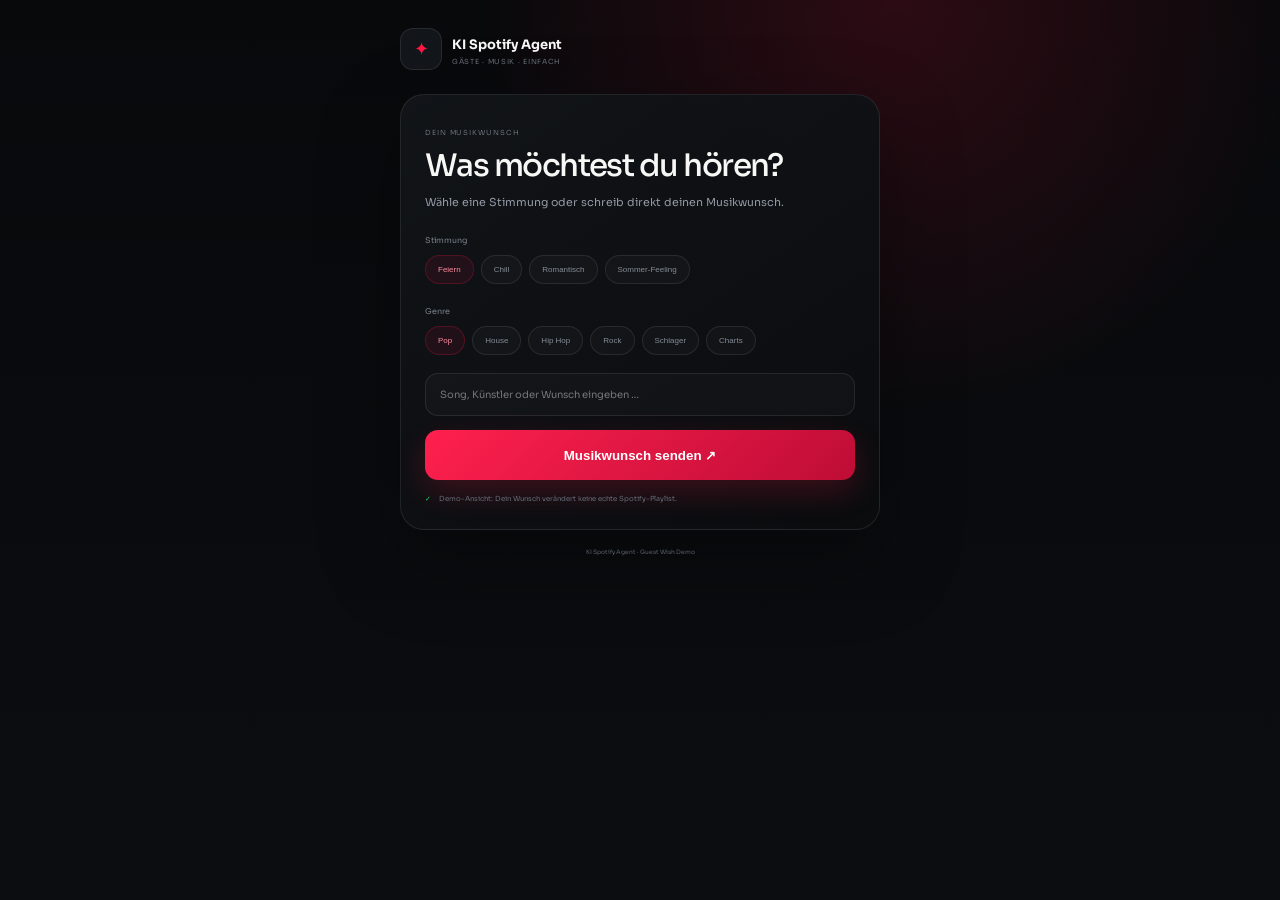
<file: guest-wish.html>
<!doctype html>
<html lang="de">
<head>
<meta charset="utf-8"><meta name="viewport" content="width=device-width,initial-scale=1,viewport-fit=cover"><meta name="theme-color" content="#08090b"><title>Musikwunsch · KI Spotify Agent</title>
<link rel="preconnect" href="https://fonts.googleapis.com"><link rel="preconnect" href="https://fonts.gstatic.com" crossorigin><link href="https://fonts.googleapis.com/css2?family=Sora:wght@300;400;500;600&display=swap" rel="stylesheet">
<style>
:root{color-scheme:dark;--red:#ff1744;--green:#1ed760;--line:rgba(255,255,255,.09)}*{box-sizing:border-box}body{margin:0;min-height:100vh;font-family:Sora,-apple-system,sans-serif;color:#f7f7f5;background:radial-gradient(circle at 70% 0,rgba(255,23,68,.15),transparent 26rem),linear-gradient(180deg,#08090b,#0b0d10);padding:20px}.app{width:min(480px,100%);margin:auto}.brand{display:flex;align-items:center;gap:10px;margin:8px 0 24px}.logo{width:42px;height:42px;border:1px solid var(--line);border-radius:13px;display:grid;place-items:center;background:#12151a;color:var(--red);font-size:18px}.brand strong{font-size:13px}.brand small{display:block;color:#646c77;font-size:7px;margin-top:3px;letter-spacing:.1em}.card{border:1px solid var(--line);border-radius:24px;background:linear-gradient(145deg,rgba(18,21,25,.96),rgba(10,12,14,.98));padding:24px;box-shadow:0 30px 80px rgba(0,0,0,.35)}.eyebrow{color:#69717b;font-size:7px;letter-spacing:.13em}.card h1{font-size:31px;line-height:1.06;letter-spacing:-.05em;font-weight:500;margin:10px 0 10px}.lead{color:#9299a3;font-size:11px;line-height:1.65;margin:0 0 24px}.group{margin-top:22px}.group>span{display:block;color:#777f89;font-size:8px;margin-bottom:10px}.chips{display:flex;gap:7px;flex-wrap:wrap}.chip{border:1px solid var(--line);background:rgba(255,255,255,.025);color:#858d97;border-radius:999px;padding:9px 12px;font-size:8px}.chip.active{border-color:rgba(255,23,68,.22);background:rgba(255,23,68,.08);color:#ff8aa0}.wish{margin-top:18px}.wish input{width:100%;border:1px solid var(--line);border-radius:13px;background:rgba(255,255,255,.025);padding:14px;color:#fff;outline:none;font:inherit;font-size:10px}.wish input:focus{border-color:rgba(255,23,68,.35);box-shadow:0 0 0 3px rgba(255,23,68,.05)}.send{width:100%;height:50px;border:0;border-radius:13px;background:linear-gradient(135deg,#ff204e,#be0d36);color:#fff;font-weight:600;margin-top:14px;box-shadow:0 12px 32px rgba(255,23,68,.2)}.note{display:flex;gap:8px;align-items:flex-start;margin-top:14px;color:#626a74;font-size:7px;line-height:1.5}.note i{color:var(--green);font-style:normal}.success{display:none;text-align:center;padding:32px 6px}.success.show{display:block}.form.hide{display:none}.success-icon{width:64px;height:64px;border-radius:50%;display:grid;place-items:center;margin:0 auto 18px;background:rgba(30,215,96,.06);border:1px solid rgba(30,215,96,.14);color:#8de5aa;font-size:24px}.success h2{font-size:25px;font-weight:500;letter-spacing:-.04em}.success p{color:#89919b;font-size:10px;line-height:1.65}.back{display:inline-flex;margin-top:15px;color:#bbbfc6;font-size:8px}.demo{margin:18px auto 0;text-align:center;color:#555d67;font-size:6px}
</style>
</head>
<body>
<div class="app">
  <div class="brand"><div class="logo">✦</div><div><strong>KI Spotify Agent</strong><small>GÄSTE · MUSIK · EINFACH</small></div></div>
  <div class="card">
    <div class="form" id="form">
      <span class="eyebrow">DEIN MUSIKWUNSCH</span>
      <h1>Was möchtest du hören?</h1>
      <p class="lead">Wähle eine Stimmung oder schreib direkt deinen Musikwunsch.</p>
      <div class="group"><span>Stimmung</span><div class="chips" id="moods"><button class="chip active" type="button">Feiern</button><button class="chip" type="button">Chill</button><button class="chip" type="button">Romantisch</button><button class="chip" type="button">Sommer-Feeling</button></div></div>
      <div class="group"><span>Genre</span><div class="chips" id="genres"><button class="chip active" type="button">Pop</button><button class="chip" type="button">House</button><button class="chip" type="button">Hip Hop</button><button class="chip" type="button">Rock</button><button class="chip" type="button">Schlager</button><button class="chip" type="button">Charts</button></div></div>
      <div class="wish"><input id="wish" maxlength="100" placeholder="Song, Künstler oder Wunsch eingeben …"></div>
      <button class="send" id="send" type="button">Musikwunsch senden ↗</button>
      <div class="note"><i>✓</i><span>Demo-Ansicht: Dein Wunsch verändert keine echte Spotify-Playlist.</span></div>
    </div>
    <div class="success" id="success"><div class="success-icon">✓</div><span class="eyebrow">WUNSCH EMPFANGEN</span><h2>Danke für deinen Musikwunsch.</h2><p>In einem echten Guest-Wish-Setup wird der Wunsch passend zur aktuellen Musikstimmung berücksichtigt.</p><a class="back" href="#" id="again">Noch einen Wunsch senden →</a></div>
  </div>
  <div class="demo">KI Spotify Agent · Guest Wish Demo</div>
</div>
<script>
document.querySelectorAll('.chips').forEach(group=>group.querySelectorAll('.chip').forEach(btn=>btn.addEventListener('click',()=>{group.querySelectorAll('.chip').forEach(b=>b.classList.remove('active'));btn.classList.add('active')})));
document.getElementById('send').addEventListener('click',()=>{document.getElementById('form').classList.add('hide');document.getElementById('success').classList.add('show')});
document.getElementById('again').addEventListener('click',e=>{e.preventDefault();document.getElementById('success').classList.remove('show');document.getElementById('form').classList.remove('hide');document.getElementById('wish').value=''});
</script>
</body>
</html>
</file>
